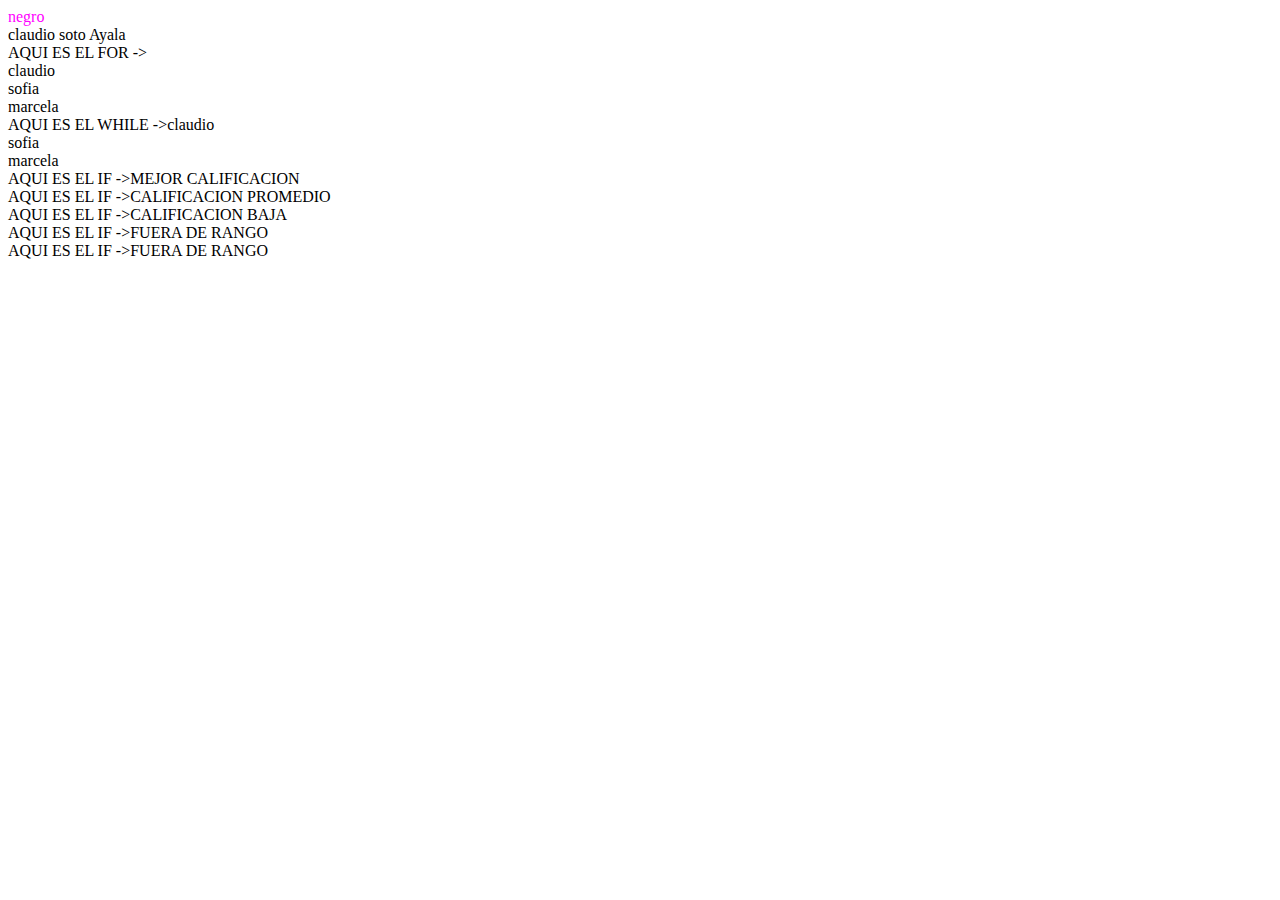
<file: index.html>
<!DOCTYPE html>
<html lang="en" dir="ltr">
  <head>
    <meta charset="utf-8" />
    <title>JS JScourse</title>
  </head>
  <body>
    <!--clase 1 -->
    <div id="first" style="color: aqua"></div>
    <div id="imprimir"></div>
    <div id="nombres"></div>

    <!--clase 2 -->
    <div id="array"></div>
    <div id="set"></div>
    <div id="dictionary"></div>

    <!--clase 3 -->
    <div id="array"></div>
    <div id="set"></div>
    <div id="dictionary"></div>
  </body>
  <footer>
    <script src="JScourse_c1.js" charset="utf-8"></script>
    <!--<script src="JScourse_c2.js" charset="utf-8"></script>-->
    <!--<script src="JScourse_c3.js" charset="utf-8"></script>-->
    <!--<script src="JScourse_c4.js" charset="utf-8"></script>-->
  </footer>
</html>
</file>
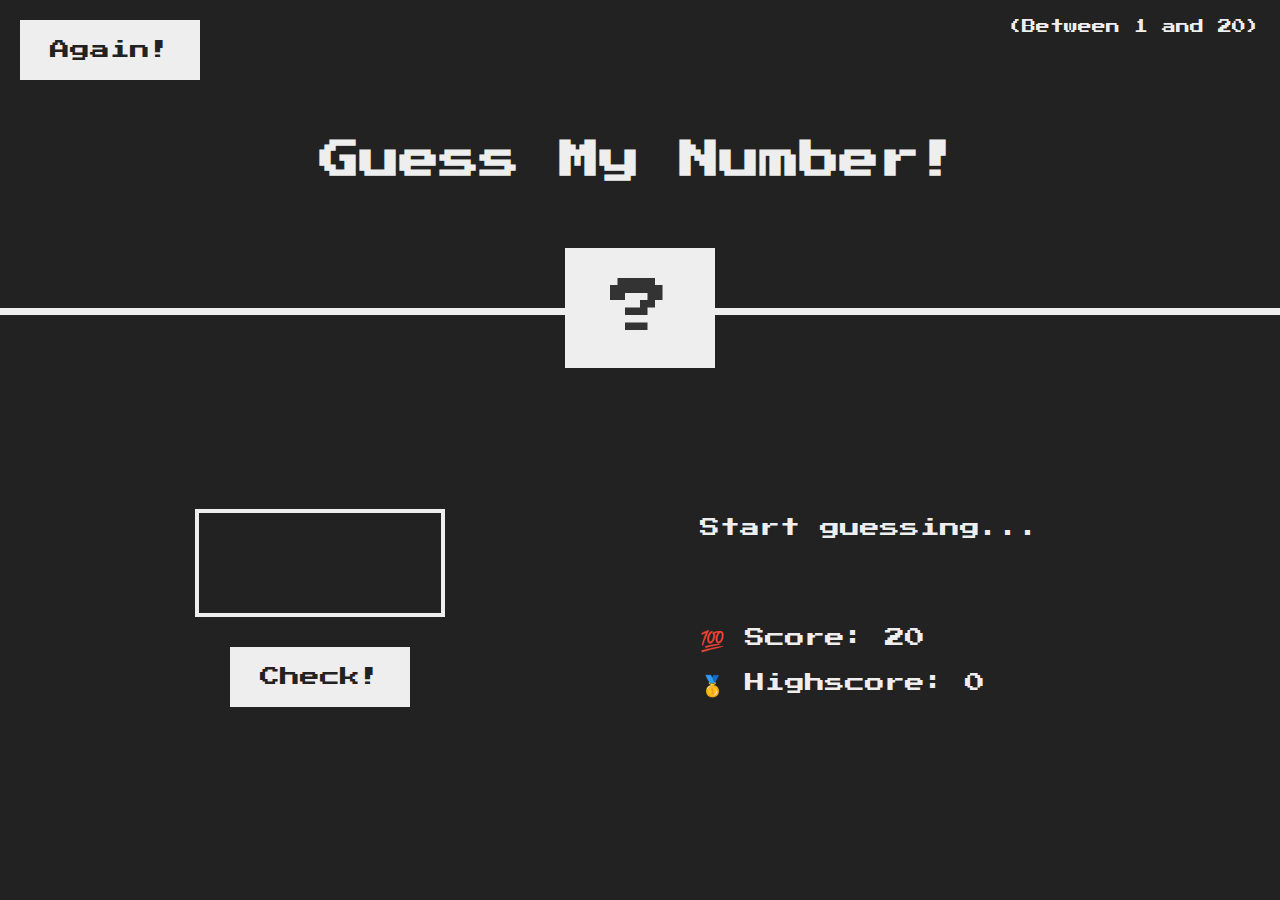
<file: Guess_my_number/index.html>
<!DOCTYPE html>
<html lang="en">
  <head>
    <meta charset="UTF-8" />
    <meta name="viewport" content="width=device-width, initial-scale=1.0" />
    <meta http-equiv="X-UA-Compatible" content="ie=edge" />
    <link rel="stylesheet" href="style.css" />
    <title>Guess My Number!</title>
  </head>
  <body>
    <header>
      <h1>Guess My Number!</h1>
      <p class="between">(Between 1 and 20)</p>
      <button class="btn again">Again!</button>
      <div class="number">?</div>
    </header>
    <main>
      <section class="left">
        <input type="number" class="guess" />
        <button class="btn check">Check!</button>
      </section>
      <section class="right">
        <p class="message">Start guessing...</p>
        <p class="label-score">💯 Score: <span class="score">20</span></p>
        <p class="label-highscore">
          🥇 Highscore: <span class="highscore">0</span>
        </p>
      </section>
    </main>
    <script src="script.js"></script>
  </body>
</html>
</file>
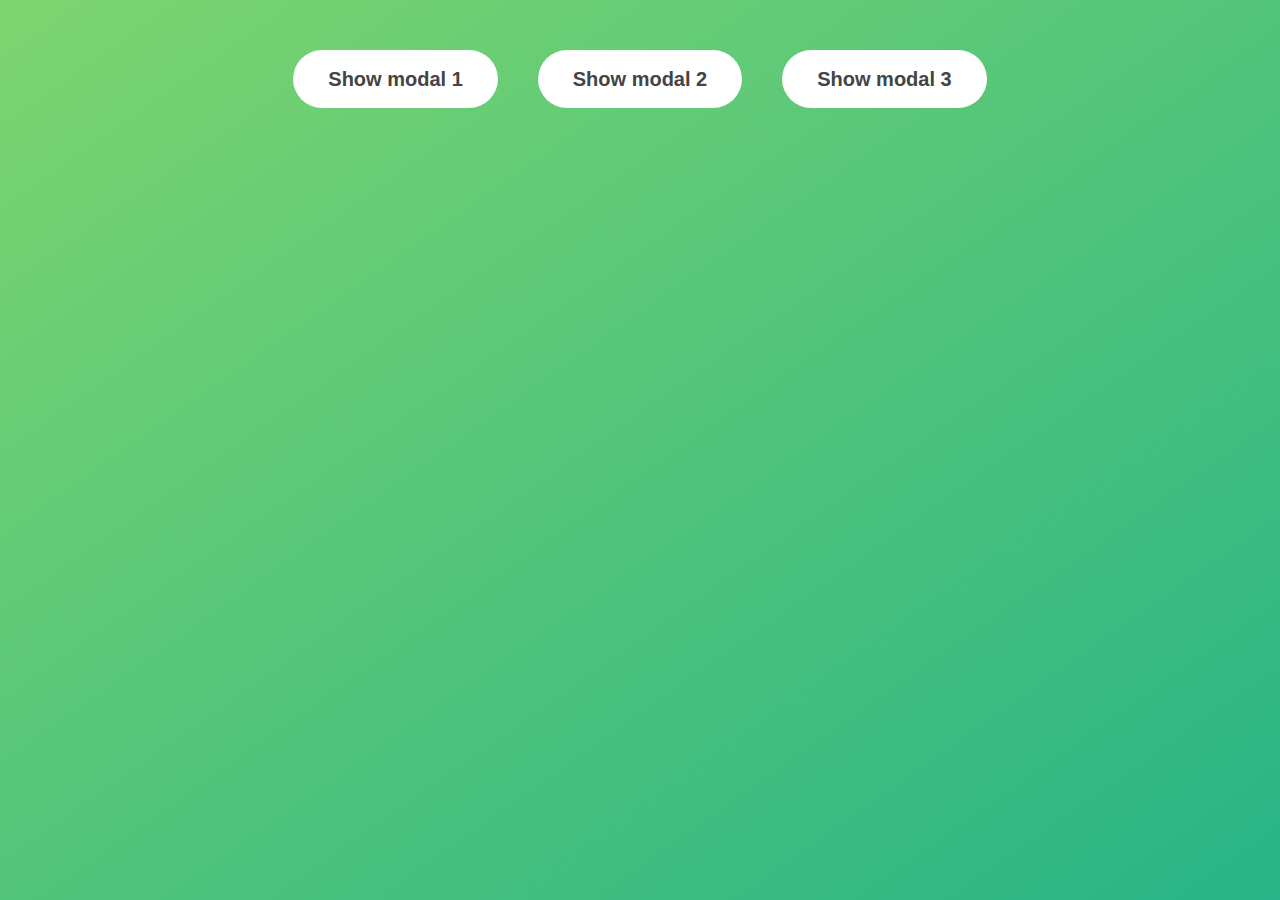
<file: Modal/index.html>
<!DOCTYPE html>
<html lang="en">
  <head>
    <meta charset="UTF-8" />
    <meta name="viewport" content="width=device-width, initial-scale=1.0" />
    <meta http-equiv="X-UA-Compatible" content="ie=edge" />
    <link rel="stylesheet" href="style.css" />
    <title>Modal window</title>
  </head>
  <body>
    <button class="show-modal">Show modal 1</button>
    <button class="show-modal">Show modal 2</button>
    <button class="show-modal">Show modal 3</button>

    <div class="modal hidden">
      <button class="close-modal">&times;</button>
      <h1>I'm a modal window 😍</h1>
      <p>
        Lorem ipsum dolor sit amet, consectetur adipisicing elit, sed do eiusmod
        tempor incididunt ut labore et dolore magna aliqua. Ut enim ad minim
        veniam, quis nostrud exercitation ullamco laboris nisi ut aliquip ex ea
        commodo consequat. Duis aute irure dolor in reprehenderit in voluptate
        velit esse cillum dolore eu fugiat nulla pariatur. Excepteur sint
        occaecat cupidatat non proident, sunt in culpa qui officia deserunt
        mollit anim id est laborum.
      </p>
    </div>
    <div class="overlay hidden"></div>

    <script src="script.js"></script>
  </body>
</html>
</file>
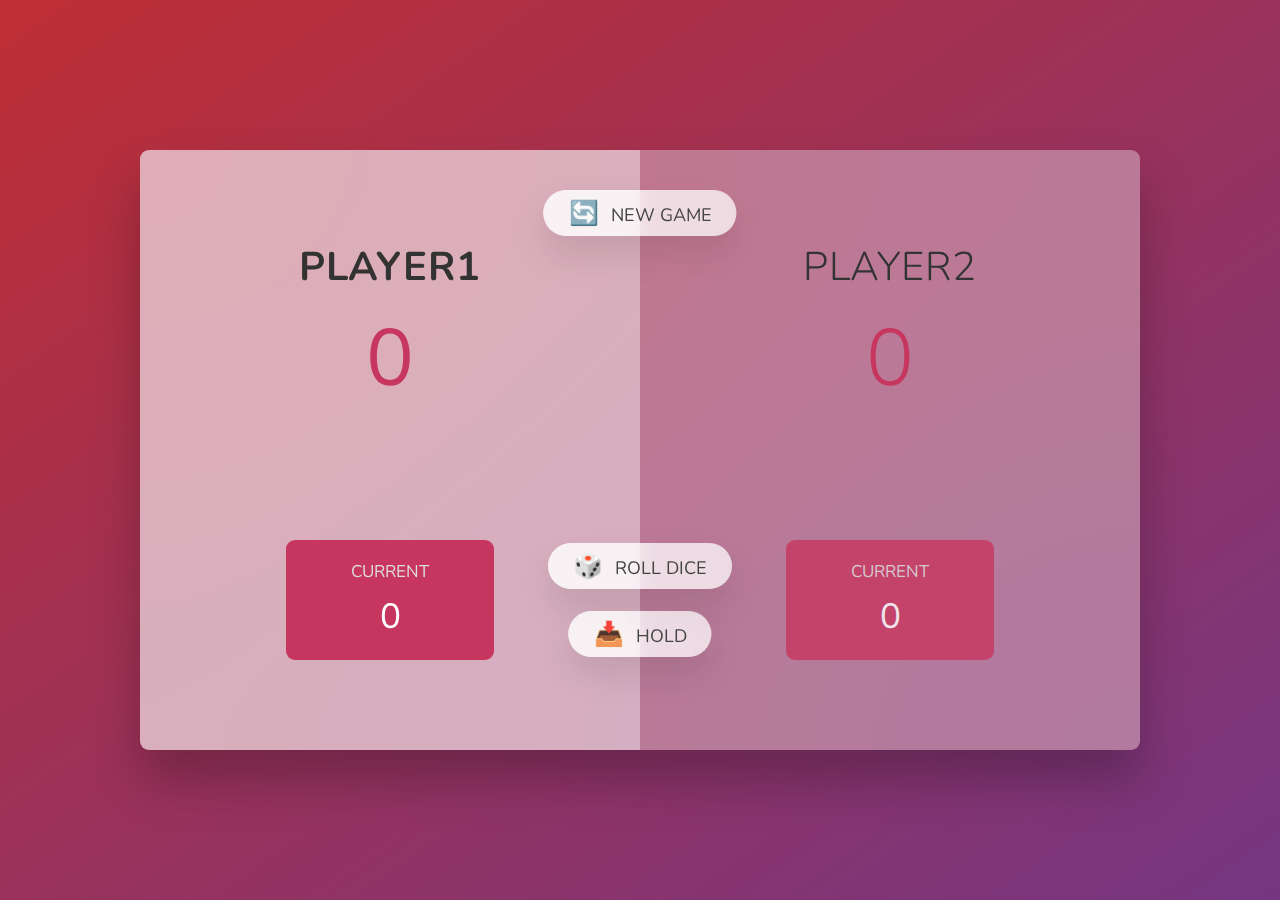
<file: Pig_game/index.html>
<!DOCTYPE html>
<html lang="en">
  <head>
    <meta charset="UTF-8" />
    <meta name="viewport" content="width=device-width, initial-scale=1.0" />
    <meta http-equiv="X-UA-Compatible" content="ie=edge" />
    <link rel="stylesheet" href="style.css" />
    <title>Pig Game</title>
  </head>
  <body>
    <main>
      <section class="player player--0 player--active">
        <h2 class="name" id="name--0">Player 1</h2>
        <p class="score" id="score--0">43</p>
        <div class="current">
          <p class="current-label">Current</p>
          <p class="current-score" id="current--0">0</p>
        </div>
      </section>
      <section class="player player--1">
        <h2 class="name" id="name--1">Player 2</h2>
        <p class="score" id="score--1">24</p>
        <div class="current">
          <p class="current-label">Current</p>
          <p class="current-score" id="current--1">0</p>
        </div>
      </section>

      <img src="dice-5.png" alt="Playing dice" class="dice" />
      <button class="btn btn--new">🔄 New game</button>
      <button class="btn btn--roll">🎲 Roll dice</button>
      <button class="btn btn--hold">📥 Hold</button>
    </main>
    <script src="script.js"></script>
  </body>
</html>
</file>
<file: Guess_my_number/style.css>
@import url("https://fonts.googleapis.com/css?family=Press+Start+2P&display=swap");

* {
  margin: 0;
  padding: 0;
  box-sizing: inherit;
}

html {
  font-size: 62.5%;
  box-sizing: border-box;
}

body {
  font-family: "Press Start 2P", sans-serif;
  color: #eee;
  background-color: #222;
  /* background-color: #60b347; */
}

/* LAYOUT */
header {
  position: relative;
  height: 35vh;
  border-bottom: 7px solid #eee;
}

main {
  height: 65vh;
  color: #eee;
  display: flex;
  align-items: center;
  justify-content: space-around;
}

.left {
  width: 52rem;
  display: flex;
  flex-direction: column;
  align-items: center;
}

.right {
  width: 52rem;
  font-size: 2rem;
}

/* ELEMENTS STYLE */
h1 {
  font-size: 4rem;
  text-align: center;
  position: absolute;
  width: 100%;
  top: 52%;
  left: 50%;
  transform: translate(-50%, -50%);
}

.number {
  background: #eee;
  color: #333;
  font-size: 6rem;
  width: 15rem;
  padding: 3rem 0rem;
  text-align: center;
  position: absolute;
  bottom: 0;
  left: 50%;
  transform: translate(-50%, 50%);
}

.between {
  font-size: 1.4rem;
  position: absolute;
  top: 2rem;
  right: 2rem;
}

.again {
  position: absolute;
  top: 2rem;
  left: 2rem;
}

.guess {
  background: none;
  border: 4px solid #eee;
  font-family: inherit;
  color: inherit;
  font-size: 5rem;
  padding: 2.5rem;
  width: 25rem;
  text-align: center;
  display: block;
  margin-bottom: 3rem;
}

.btn {
  border: none;
  background-color: #eee;
  color: #222;
  font-size: 2rem;
  font-family: inherit;
  padding: 2rem 3rem;
  cursor: pointer;
}

.btn:hover {
  background-color: #ccc;
}

.message {
  margin-bottom: 8rem;
  height: 3rem;
}

.label-score {
  margin-bottom: 2rem;
}
</file>
<file: Modal/style.css>
* {
  margin: 0;
  padding: 0;
  box-sizing: inherit;
}

html {
  font-size: 62.5%;
  box-sizing: border-box;
}

body {
  font-family: sans-serif;
  color: #333;
  line-height: 1.5;
  height: 100vh;
  position: relative;
  display: flex;
  align-items: flex-start;
  justify-content: center;
  background: linear-gradient(to top left, #28b487, #7dd56f);
}

.show-modal {
  font-size: 2rem;
  font-weight: 600;
  padding: 1.75rem 3.5rem;
  margin: 5rem 2rem;
  border: none;
  background-color: #fff;
  color: #444;
  border-radius: 10rem;
  cursor: pointer;
}

.close-modal {
  position: absolute;
  top: 1.2rem;
  right: 2rem;
  font-size: 5rem;
  color: #333;
  cursor: pointer;
  border: none;
  background: none;
}

h1 {
  font-size: 2.5rem;
  margin-bottom: 2rem;
}

p {
  font-size: 1.8rem;
}

/* -------------------------- */
/* CLASSES TO MAKE MODAL WORK */
.hidden {
  display: none;
}

.modal {
  position: absolute;
  top: 50%;
  left: 50%;
  transform: translate(-50%, -50%);
  width: 70%;

  background-color: white;
  padding: 6rem;
  border-radius: 5px;
  box-shadow: 0 3rem 5rem rgba(0, 0, 0, 0.3);
  z-index: 10;
}

.overlay {
  position: absolute;
  top: 0;
  left: 0;
  width: 100%;
  height: 100%;
  background-color: rgba(0, 0, 0, 0.6);
  backdrop-filter: blur(3px);
  z-index: 5;
}
</file>
<file: Pig_game/style.css>
@import url("https://fonts.googleapis.com/css2?family=Nunito&display=swap");

* {
  margin: 0;
  padding: 0;
  box-sizing: inherit;
}

html {
  font-size: 62.5%;
  box-sizing: border-box;
}

body {
  font-family: "Nunito", sans-serif;
  font-weight: 400;
  height: 100vh;
  color: #333;
  background-image: linear-gradient(to top left, #753682 0%, #bf2e34 100%);
  display: flex;
  align-items: center;
  justify-content: center;
}

/* LAYOUT */
main {
  position: relative;
  width: 100rem;
  height: 60rem;
  background-color: rgba(255, 255, 255, 0.35);
  backdrop-filter: blur(200px);
  filter: blur();
  box-shadow: 0 3rem 5rem rgba(0, 0, 0, 0.25);
  border-radius: 9px;
  overflow: hidden;
  display: flex;
}

.player {
  flex: 50%;
  padding: 9rem;
  display: flex;
  flex-direction: column;
  align-items: center;
  transition: all 0.75s;
}

/* ELEMENTS */
.name {
  position: relative;
  font-size: 4rem;
  text-transform: uppercase;
  letter-spacing: 1px;
  word-spacing: 2px;
  font-weight: 300;
  margin-bottom: 1rem;
}

.score {
  font-size: 8rem;
  font-weight: 300;
  color: #c7365f;
  margin-bottom: auto;
}

.player--active {
  background-color: rgba(255, 255, 255, 0.4);
}
.player--active .name {
  font-weight: 700;
}
.player--active .score {
  font-weight: 400;
}

.player--active .current {
  opacity: 1;
}

.current {
  background-color: #c7365f;
  opacity: 0.8;
  border-radius: 9px;
  color: #fff;
  width: 65%;
  padding: 2rem;
  text-align: center;
  transition: all 0.75s;
}

.current-label {
  text-transform: uppercase;
  margin-bottom: 1rem;
  font-size: 1.7rem;
  color: #ddd;
}

.current-score {
  font-size: 3.5rem;
}

/* ABSOLUTE POSITIONED ELEMENTS */
.btn {
  position: absolute;
  left: 50%;
  transform: translateX(-50%);
  color: #444;
  background: none;
  border: none;
  font-family: inherit;
  font-size: 1.8rem;
  text-transform: uppercase;
  cursor: pointer;
  font-weight: 400;
  transition: all 0.2s;

  background-color: white;
  background-color: rgba(255, 255, 255, 0.6);
  backdrop-filter: blur(10px);

  padding: 0.7rem 2.5rem;
  border-radius: 50rem;
  box-shadow: 0 1.75rem 3.5rem rgba(0, 0, 0, 0.1);
}

.btn::first-letter {
  font-size: 2.4rem;
  display: inline-block;
  margin-right: 0.7rem;
}

.btn--new {
  top: 4rem;
}
.btn--roll {
  top: 39.3rem;
}
.btn--hold {
  top: 46.1rem;
}

.btn:active {
  transform: translate(-50%, 3px);
  box-shadow: 0 1rem 2rem rgba(0, 0, 0, 0.15);
}

.btn:focus {
  outline: none;
}

.dice {
  position: absolute;
  left: 50%;
  top: 16.5rem;
  transform: translateX(-50%);
  height: 10rem;
  box-shadow: 0 2rem 5rem rgba(0, 0, 0, 0.2);
}

.player--winner {
  background-color: #2f2f2f;
}

.player--winner .name {
  font-weight: 700;
  color: #c7365f;
}

.hidden {
  display: None;
}
</file>
